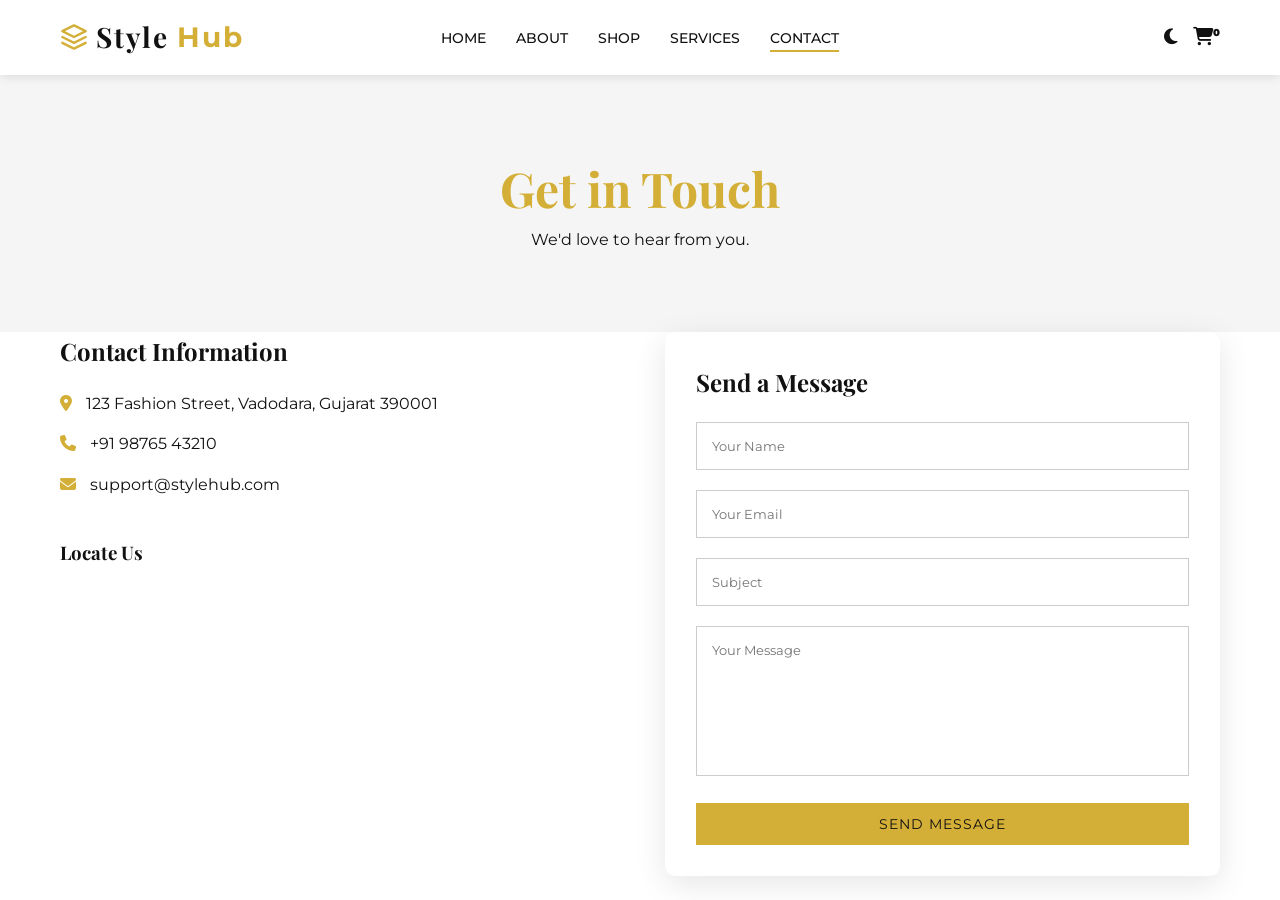
<file: contact.html>
<!DOCTYPE html>
<html lang="en">
<head>
    <meta charset="UTF-8">
    <meta name="viewport" content="width=device-width, initial-scale=1.0">
    <title>Contact Us | StyleHub</title>
    <link href="https://fonts.googleapis.com/css2?family=Montserrat:wght@300;400;500;600&family=Playfair+Display:wght@400;700&display=swap" rel="stylesheet">
    <link rel="stylesheet" href="https://cdnjs.cloudflare.com/ajax/libs/font-awesome/6.4.0/css/all.min.css">
    <link rel="stylesheet" href="css/style.css">
</head>
<body>
    <header>
        <div class="nav-container">
            <a href="index.html" class="logo" style="display: flex; align-items: center; gap: 8px;"><svg width="28" height="28" viewBox="0 0 24 24" fill="none" stroke="currentColor" stroke-width="2" stroke-linecap="round" stroke-linejoin="round" style="color: #d4af37;"><polygon points="12 2 2 7 12 12 22 7 12 2"></polygon><polyline points="2 17 12 22 22 17"></polyline><polyline points="2 12 12 17 22 12"></polyline></svg>Style<span>Hub</span></a>
            <nav>
                <ul class="nav-links" id="nav-links">
                    <li><a href="index.html">Home</a></li>
                    <li><a href="about.html">About</a></li>
                    <li><a href="shop.html">Shop</a></li>
                    <li><a href="services.html">Services</a></li>
                    <li><a href="contact.html" class="active">Contact</a></li>
                </ul>
            </nav>
            <div class="nav-icons">
                <i class="fa-solid fa-moon" id="theme-toggle"></i>
                <i class="fa-solid fa-cart-shopping"><span class="cart-count" style="font-size:10px; vertical-align: top;">0</span></i>
                <i class="fa-solid fa-bars menu-btn" id="menu-btn"></i>
            </div>
        </div>
    </header>

    <div class="page-header">
        <h1>Get in Touch</h1>
        <p>We'd love to hear from you.</p>
    </div>

    <section class="container animate-on-scroll">
        <div class="contact-container">
            <div class="contact-info">
                <h2 style="margin-bottom: 20px;">Contact Information</h2>
                <p><i class="fa-solid fa-location-dot" style="color:var(--color-gold); margin-right:10px;"></i> 123 Fashion Street, Vadodara, Gujarat 390001</p>
                <p style="margin-top:15px;"><i class="fa-solid fa-phone" style="color:var(--color-gold); margin-right:10px;"></i> +91 98765 43210</p>
                <p style="margin-top:15px;"><i class="fa-solid fa-envelope" style="color:var(--color-gold); margin-right:10px;"></i> support@stylehub.com</p>
                
                <h3 style="margin-top: 40px; margin-bottom: 15px;">Locate Us</h3>
                <div style="width: 100%; height: 250px; border-radius: 8px; overflow: hidden;">
                    <iframe 
                        src="https://www.google.com/maps/embed?pb=!1m18!1m12!1m3!1d118106.70010221669!2d73.17308625!3d22.32210265!2m3!1f0!2f0!3f0!3m2!1i1024!2i768!4f13.1!3m3!1m2!1s0x395fc8ab91a3ddab%3A0xac39d3bfe1473fb8!2sVadodara%2C%20Gujarat%2C%20India!5e0!3m2!1sen!2sus!4v1717431189914!5m2!1sen!2sus" 
                        width="100%" 
                        height="100%" 
                        style="border:0;" 
                        allowfullscreen="" 
                        loading="lazy" 
                        referrerpolicy="no-referrer-when-downgrade">
                    </iframe>
                </div>
            </div>
            
            <div class="contact-form glass-card" style="padding: 30px;">
                <h2 style="margin-bottom: 20px;">Send a Message</h2>
                <form id="contactForm" onsubmit="event.preventDefault(); alert('Message Sent!');">
                    <input type="text" placeholder="Your Name" required>
                    <input type="email" placeholder="Your Email" required>
                    <input type="text" placeholder="Subject">
                    <textarea placeholder="Your Message" required></textarea>
                    <button type="submit" class="btn btn-gold" style="width: 100%;">Send Message</button>
                </form>
            </div>
        </div>
    </section>

    <script src="js/script.js"></script>
    <script src="js/cart.js"></script>
</body>
</html>
</file>
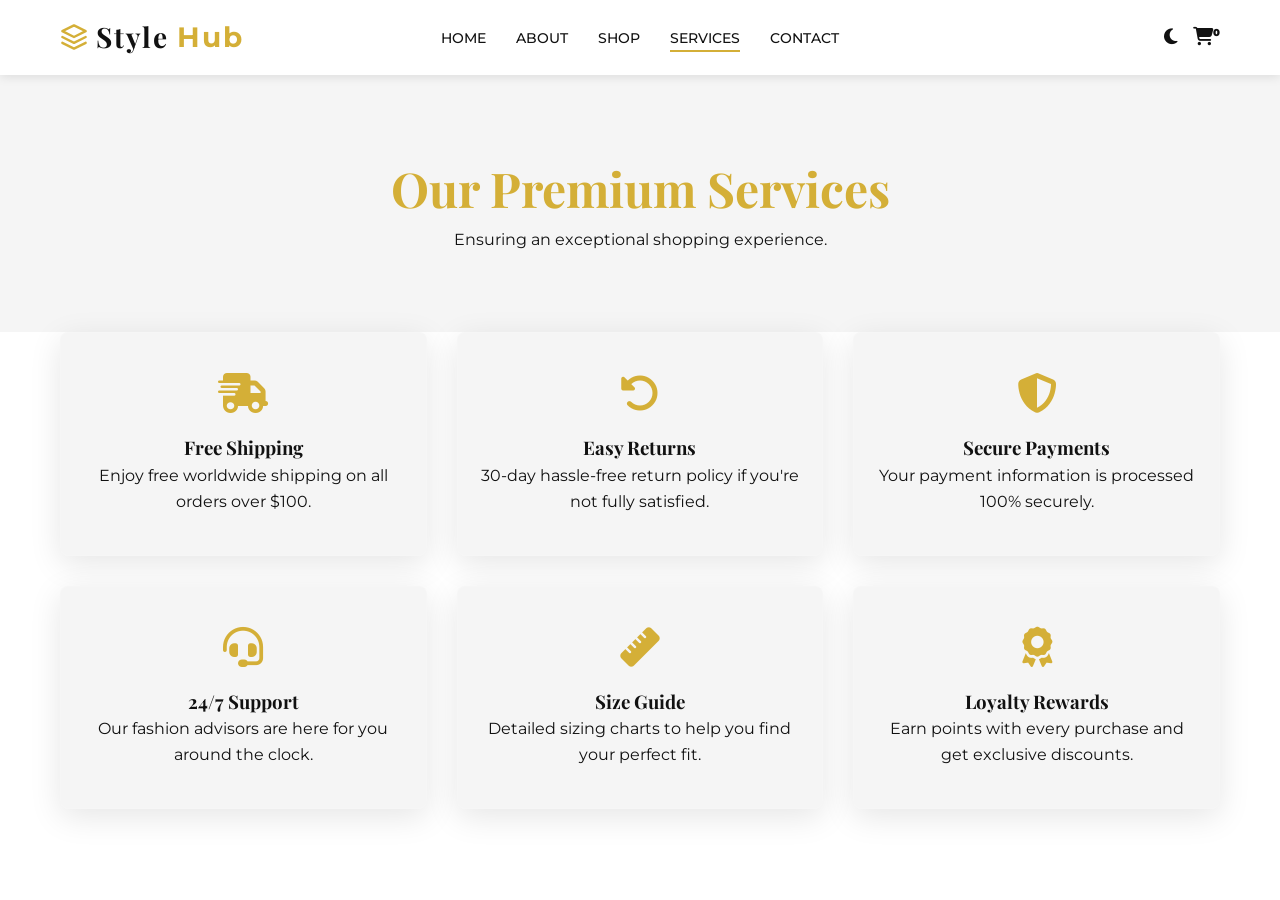
<file: services.html>
<!DOCTYPE html>
<html lang="en">
<head>
    <meta charset="UTF-8">
    <meta name="viewport" content="width=device-width, initial-scale=1.0">
    <title>Services | StyleHub</title>
    <link href="https://fonts.googleapis.com/css2?family=Montserrat:wght@300;400;500;600&family=Playfair+Display:wght@400;700&display=swap" rel="stylesheet">
    <link rel="stylesheet" href="https://cdnjs.cloudflare.com/ajax/libs/font-awesome/6.4.0/css/all.min.css">
    <link rel="stylesheet" href="css/style.css">
</head>
<body>
    <header>
        <div class="nav-container">
            <a href="index.html" class="logo" style="display: flex; align-items: center; gap: 8px;"><svg width="28" height="28" viewBox="0 0 24 24" fill="none" stroke="currentColor" stroke-width="2" stroke-linecap="round" stroke-linejoin="round" style="color: #d4af37;"><polygon points="12 2 2 7 12 12 22 7 12 2"></polygon><polyline points="2 17 12 22 22 17"></polyline><polyline points="2 12 12 17 22 12"></polyline></svg>Style<span>Hub</span></a>
            <nav>
                <ul class="nav-links" id="nav-links">
                    <li><a href="index.html">Home</a></li>
                    <li><a href="about.html">About</a></li>
                    <li><a href="shop.html">Shop</a></li>
                    <li><a href="services.html" class="active">Services</a></li>
                    <li><a href="contact.html">Contact</a></li>
                </ul>
            </nav>
            <div class="nav-icons">
                <i class="fa-solid fa-moon" id="theme-toggle"></i>
                <i class="fa-solid fa-cart-shopping"><span class="cart-count" style="font-size:10px; vertical-align: top;">0</span></i>
                <i class="fa-solid fa-bars menu-btn" id="menu-btn"></i>
            </div>
        </div>
    </header>

    <div class="page-header">
        <h1>Our Premium Services</h1>
        <p>Ensuring an exceptional shopping experience.</p>
    </div>

    <section class="container animate-on-scroll">
        <div class="services-grid">
            <div class="service-item glass-card">
                <i class="fa-solid fa-truck-fast"></i>
                <h3>Free Shipping</h3>
                <p>Enjoy free worldwide shipping on all orders over $100.</p>
            </div>
            <div class="service-item glass-card">
                <i class="fa-solid fa-rotate-left"></i>
                <h3>Easy Returns</h3>
                <p>30-day hassle-free return policy if you're not fully satisfied.</p>
            </div>
            <div class="service-item glass-card">
                <i class="fa-solid fa-shield-halved"></i>
                <h3>Secure Payments</h3>
                <p>Your payment information is processed 100% securely.</p>
            </div>
            <div class="service-item glass-card">
                <i class="fa-solid fa-headset"></i>
                <h3>24/7 Support</h3>
                <p>Our fashion advisors are here for you around the clock.</p>
            </div>
            <div class="service-item glass-card">
                <i class="fa-solid fa-ruler"></i>
                <h3>Size Guide</h3>
                <p>Detailed sizing charts to help you find your perfect fit.</p>
            </div>
            <div class="service-item glass-card">
                <i class="fa-solid fa-award"></i>
                <h3>Loyalty Rewards</h3>
                <p>Earn points with every purchase and get exclusive discounts.</p>
            </div>
        </div>
    </section>

    <script src="js/script.js"></script>
    <script src="js/cart.js"></script>
</body>
</html>
</file>
<file: css/style.css>
:root {
    --color-black: #111111;
    --color-white: #FFFFFF;
    --color-gold: #D4AF37;
    --color-gray: #F5F5F5;
    
    --bg-color: var(--color-white);
    --text-color: var(--color-black);
    --card-bg: var(--color-white);
    --nav-bg: rgba(255, 255, 255, 0.95);
}

[data-theme="dark"] {
    --bg-color: #1a1a1a;
    --text-color: var(--color-white);
    --color-gray: #2a2a2a;
    --card-bg: #222222;
    --nav-bg: rgba(17, 17, 17, 0.95);
}

* {
    margin: 0;
    padding: 0;
    box-sizing: border-box;
    font-family: 'Montserrat', sans-serif;
}

body {
    background-color: var(--bg-color);
    color: var(--text-color);
    line-height: 1.6;
    transition: background-color 0.3s, color 0.3s;
    overflow-x: hidden;
}

h1, h2, h3, h4 {
    font-family: 'Playfair Display', serif;
}

a {
    text-decoration: none;
    color: inherit;
}

ul {
    list-style: none;
}

/* Utilities */
.container {
    max-width: 1200px;
    margin: 0 auto;
    padding: 0 20px;
}
.btn {
    display: inline-block;
    padding: 12px 30px;
    background: var(--color-black);
    color: var(--color-white);
    border: none;
    cursor: pointer;
    text-transform: uppercase;
    letter-spacing: 1px;
    font-size: 14px;
    transition: background 0.3s, transform 0.3s;
}
.btn:hover {
    background: var(--color-gold);
    color: var(--color-black);
    transform: translateY(-3px);
}
.btn-gold {
    background: var(--color-gold);
    color: var(--color-black);
}
.btn-gold:hover {
    background: var(--color-black);
    color: var(--color-white);
}

/* Glassmorphism */
.glass-card {
    background: rgba(255, 255, 255, 0.05);
    backdrop-filter: blur(10px);
    -webkit-backdrop-filter: blur(10px);
    border: 1px solid rgba(255, 255, 255, 0.1);
    box-shadow: 0 8px 32px 0 rgba(0, 0, 0, 0.1);
    border-radius: 10px;
}

/* Navbar */
header {
    position: fixed;
    width: 100%;
    top: 0;
    z-index: 1000;
    background: var(--nav-bg);
    box-shadow: 0 2px 10px rgba(0,0,0,0.1);
    backdrop-filter: blur(5px);
}
.nav-container {
    display: grid;
    grid-template-columns: 1fr auto 1fr;
    align-items: center;
    padding: 15px 20px;
    max-width: 1200px;
    margin: 0 auto;
}
.logo {
    font-size: 28px;
    font-weight: 700;
    font-family: 'Playfair Display', serif;
    letter-spacing: 2px;
}
.logo span {
    color: var(--color-gold);
}
.nav-links {
    display: flex;
    align-items: center;
    justify-content: center;
    gap: 30px;
}
.nav-links a {
    font-size: 14px;
    font-weight: 500;
    text-transform: uppercase;
    position: relative;
    transition: color 0.3s;
}
.nav-links a::after {
    content: '';
    position: absolute;
    width: 0;
    height: 2px;
    bottom: -5px;
    left: 0;
    background: var(--color-gold);
    transition: width 0.3s;
}
.nav-links a:hover::after, .nav-links a.active::after {
    width: 100%;
}
.nav-icons {
    display: flex;
    justify-content: flex-end;
    gap: 15px;
    font-size: 18px;
}
.nav-icons i {
    cursor: pointer;
    transition: color 0.3s;
}
.nav-icons i:hover {
    color: var(--color-gold);
}
.menu-btn {
    display: none;
    font-size: 24px;
    cursor: pointer;
}

/* Hero Section */
.hero {
    height: 100vh;
    background: url('https://images.unsplash.com/photo-1490481651871-ab68de25d43d?w=1600&q=80') center/cover no-repeat;
    display: flex;
    align-items: center;
    justify-content: center;
    text-align: center;
    color: var(--color-white);
    position: relative;
}
.hero::before {
    content: '';
    position: absolute;
    top: 0; left: 0; width: 100%; height: 100%;
    background: rgba(0,0,0,0.4);
}
.hero-content {
    position: relative;
    z-index: 1;
    max-width: 800px;
    padding: 20px;
}
.hero-content h1 {
    font-size: 60px;
    margin-bottom: 20px;
    animation: fadeInUp 1s ease;
}
.hero-content p {
    font-size: 18px;
    margin-bottom: 30px;
    animation: fadeInUp 1.2s ease;
}

/* Sections General */
section {
    padding: 80px 0;
}
.section-title {
    text-align: center;
    font-size: 36px;
    margin-bottom: 50px;
}
.section-title span {
    color: var(--color-gold);
}

/* Categories - Home */
.categories-grid {
    display: grid;
    grid-template-columns: repeat(3, 1fr);
    gap: 30px;
}
.category-card {
    position: relative;
    height: 400px;
    overflow: hidden;
    cursor: pointer;
}
.category-card img {
    width: 100%;
    height: 100%;
    object-fit: cover;
    transition: transform 0.5s;
}
.category-card:hover img {
    transform: scale(1.1);
}
.category-info {
    position: absolute;
    bottom: 20px;
    left: 50%;
    transform: translateX(-50%);
    background: rgba(255,255,255,0.9);
    color: var(--color-black);
    padding: 10px 30px;
    text-transform: uppercase;
    font-weight: bold;
    letter-spacing: 1px;
}

/* Products Grid */
.products-grid {
    display: grid;
    grid-template-columns: repeat(auto-fit, minmax(250px, 1fr));
    gap: 30px;
}
.product-card {
    background: var(--card-bg);
    padding-bottom: 15px;
    text-align: center;
    transition: transform 0.3s, opacity 0.3s;
    overflow: hidden;
    position: relative;
}
.product-card:hover {
    transform: translateY(-10px);
}
.product-img {
    position: relative;
    overflow: hidden;
    aspect-ratio: 3/4;
    height: auto;
    margin-bottom: 15px;
}
.product-img img {
    width: 100%;
    height: 100%;
    object-fit: cover;
    transition: transform 0.5s;
}
.product-card:hover .product-img img {
    transform: scale(1.05);
}
.product-actions {
    position: absolute;
    bottom: -50px;
    left: 0;
    width: 100%;
    display: flex;
    justify-content: center;
    gap: 10px;
    transition: bottom 0.3s;
    background: rgba(255,255,255,0.8);
    padding: 10px 0;
}
.product-card:hover .product-actions {
    bottom: 0;
}
.product-actions button {
    background: var(--color-black);
    color: white;
    border: none;
    padding: 8px 15px;
    cursor: pointer;
}
.product-actions button:hover {
    background: var(--color-gold);
}
.product-info h3 {
    font-family: 'Montserrat', sans-serif;
    font-size: 16px;
    margin-bottom: 5px;
}
.product-info .price {
    color: var(--color-gold);
    font-weight: bold;
}
.product-info .stars {
    color: var(--color-gold);
    font-size: 12px;
    margin-top: 5px;
}

/* Newsletter */
.newsletter {
    background: var(--color-gray);
    text-align: center;
    padding: 60px 20px;
}
.newsletter form {
    max-width: 500px;
    margin: 20px auto 0;
    display: flex;
}
.newsletter input {
    flex: 1;
    padding: 15px;
    border: 1px solid #ccc;
    outline: none;
}
.newsletter button {
    border-radius: 0;
}

/* Footer */
footer {
    background: #111111;
    color: #fff;
    padding: 60px 0 20px;
}
.footer-grid {
    display: grid;
    grid-template-columns: repeat(auto-fit, minmax(200px, 1fr));
    gap: 40px;
    margin-bottom: 40px;
}
.footer-col h4 {
    color: var(--color-gold);
    margin-bottom: 20px;
    font-family: 'Montserrat', sans-serif;
}
.footer-col ul li {
    margin-bottom: 10px;
}
.footer-col ul li a {
    color: #aaa;
    transition: color 0.3s;
}
.footer-col ul li a:hover {
    color: var(--color-gold);
}
.social-links a {
    display: inline-block;
    width: 35px;
    height: 35px;
    background: #222;
    color: #fff;
    text-align: center;
    line-height: 35px;
    border-radius: 50%;
    margin-right: 10px;
    transition: background 0.3s;
}
.social-links a:hover {
    background: var(--color-gold);
}
.footer-bottom {
    text-align: center;
    padding-top: 20px;
    border-top: 1px solid #333;
    color: #777;
    font-size: 14px;
}

/* Animations */
@keyframes fadeInUp {
    from { opacity: 0; transform: translateY(30px); }
    to { opacity: 1; transform: translateY(0); }
}
.animate-on-scroll {
    opacity: 0;
    transform: translateY(30px);
    transition: opacity 0.6s ease-out, transform 0.6s ease-out;
}
.animate-on-scroll.scrolled {
    opacity: 1;
    transform: translateY(0);
}

/* Page Headers (About, Shop, etc) */
.page-header {
    padding: 150px 0 80px;
    background: var(--color-gray);
    text-align: center;
}
.page-header h1 {
    font-size: 48px;
    color: var(--color-gold);
}

/* Filters */
.filters {
    display: flex;
    justify-content: center;
    gap: 15px;
    margin-bottom: 40px;
    flex-wrap: wrap;
}
.filter-btn {
    background: transparent;
    border: 1px solid var(--text-color);
    color: var(--text-color);
    padding: 8px 20px;
    cursor: pointer;
    transition: all 0.3s;
}
.filter-btn:hover, .filter-btn.active {
    background: var(--color-black);
    color: var(--color-white);
    border-color: var(--color-black);
}
[data-theme="dark"] .filter-btn:hover, [data-theme="dark"] .filter-btn.active {
    background: var(--color-gold);
    color: var(--color-black);
    border-color: var(--color-gold);
}

/* About Page Specifics */
.about-grid { display: grid; grid-template-columns: 1fr 1fr; gap: 40px; align-items: center; }
.timeline { border-left: 2px solid var(--color-gold); padding-left: 20px; margin: 40px 0; }
.timeline-item { margin-bottom: 30px; position: relative; }
.timeline-item::before { content: ''; position: absolute; left: -26px; top: 5px; width: 10px; height: 10px; border-radius: 50%; background: var(--color-gold); }

/* Services */
.services-grid { display: grid; grid-template-columns: repeat(auto-fit, minmax(280px, 1fr)); gap: 30px; }
.service-item { text-align: center; padding: 40px 20px; background: var(--color-gray); border-radius: 8px; transition: transform 0.3s; }
.service-item:hover { transform: translateY(-5px); box-shadow: 0 10px 20px rgba(0,0,0,0.1); }
.service-item i { font-size: 40px; color: var(--color-gold); margin-bottom: 20px; }

/* Contact Form */
.contact-container { display: grid; grid-template-columns: 1fr 1fr; gap: 50px; }
.contact-form input, .contact-form textarea { width: 100%; padding: 15px; margin-bottom: 20px; border: 1px solid #ccc; background: var(--bg-color); color: var(--text-color); outline: none; }
.contact-form textarea { height: 150px; resize: none; }

/* Responsive */
@media (max-width: 768px) {
    section { padding: 40px 0; }
    .page-header { padding: 100px 0 40px; }
    
    .nav-links {
        display: none;
        flex-direction: column;
        position: absolute;
        top: 60px;
        left: 0;
        width: 100%;
        background: var(--nav-bg);
        padding: 20px;
        text-align: center;
        box-shadow: 0 4px 10px rgba(0,0,0,0.1);
    }
    .nav-links li { margin: 10px 0; }
    .nav-links.active { display: flex; }
    .menu-btn { display: block; }
    
    .hero-content h1 { font-size: 36px; }
    .hero-content p { font-size: 16px; }
    .page-header h1 { font-size: 32px; }
    
    .categories-grid { grid-template-columns: 1fr; gap: 15px; }
    .category-card { height: 250px; }
    
    .about-grid { grid-template-columns: 1fr; gap: 20px; }
    .contact-container { grid-template-columns: 1fr; gap: 30px; }
    .footer-grid { gap: 25px; text-align: center; }
    
    .services-grid { grid-template-columns: 1fr; }
    
    .newsletter form { flex-direction: column; gap: 15px; }
    .newsletter form input { padding: 12px; }
    .newsletter button { width: 100%; padding: 12px; }
    
    /* Make product grid 2 columns on tablets, 1 column on smaller phones */
    .products-grid { grid-template-columns: repeat(auto-fit, minmax(200px, 1fr)); gap: 20px; }
}

/* Extra small devices like 360px phones */
@media (max-width: 480px) {
    .section-title { font-size: 28px; margin-bottom: 30px; }
    .hero-content h1 { font-size: 28px; margin-bottom: 15px; }
    .logo { font-size: 22px; }
    .products-grid { grid-template-columns: 1fr; }
    .filters { gap: 10px; }
    .filter-btn { padding: 6px 12px; font-size: 12px; }
}
</file>
